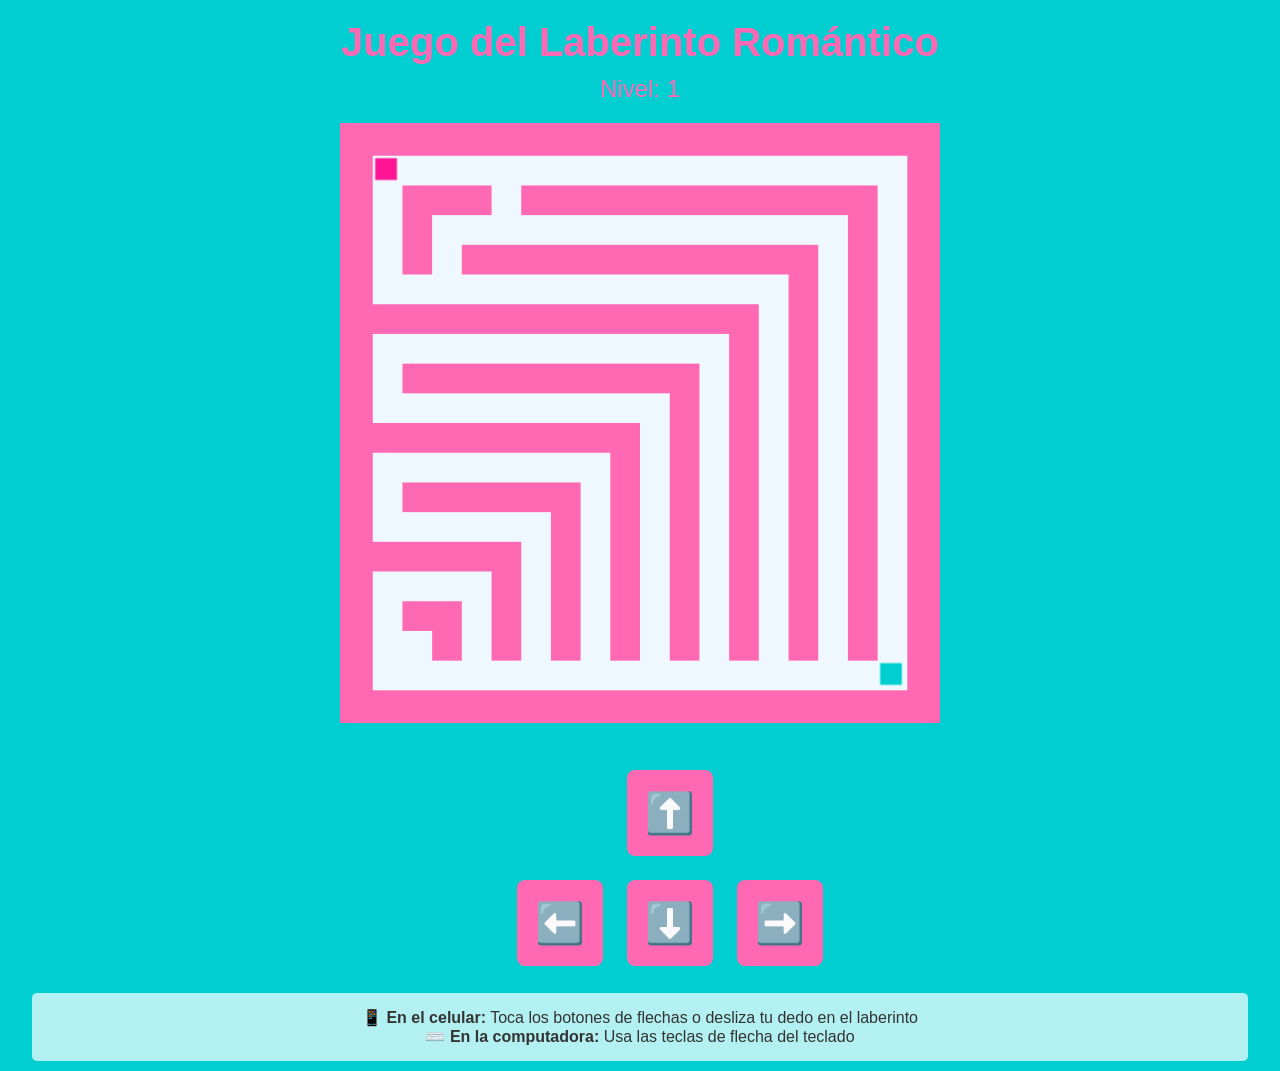
<file: index.html>
<!DOCTYPE html>
<html lang="es">
<head>
    <meta charset="UTF-8">
    <meta name="viewport" content="width=device-width, initial-scale=1.0">
    <title>Juego del Laberinto Romántico</title>
    <style>
        * {
            box-sizing: border-box;
        }
        body {
            font-family: Arial, sans-serif;
            background-color: #00CED1; /* Turquesa */
            color: #FF69B4; /* Rosa */
            text-align: center;
            margin: 0;
            padding: 10px;
            min-height: 100vh;
            display: flex;
            flex-direction: column;
            align-items: center;
        }
        h1 {
            font-size: clamp(24px, 5vw, 40px);
            margin: 10px 0;
        }
        #level {
            font-size: clamp(16px, 4vw, 24px);
            margin-bottom: 10px;
        }
        canvas {
            border: 3px solid #FF69B4; /* Rosa */
            background-color: #F0F8FF; /* Azul claro para contraste */
            display: block;
            margin: 10px auto;
            touch-action: none;
            max-width: 100%;
            height: auto;
            aspect-ratio: 1;
        }
        #gameContainer {
            display: flex;
            flex-direction: column;
            align-items: center;
            width: 100%;
            gap: 15px;
        }
        #message {
            display: none;
            position: fixed;
            top: 50%;
            left: 50%;
            transform: translate(-50%, -50%);
            background-color: #FF69B4; /* Rosa */
            color: #00CED1; /* Turquesa */
            padding: clamp(20px, 5vw, 50px);
            border-radius: 10px;
            font-size: clamp(20px, 5vw, 36px);
            z-index: 10;
            box-shadow: 0 0 20px rgba(0, 0, 0, 0.3);
            max-width: 90vw;
        }
        #controls {
            display: grid;
            grid-template-columns: repeat(3, 1fr);
            gap: clamp(10px, 2vw, 20px);
            margin-top: 20px;
            max-width: 250px;
            margin-left: auto;
            margin-right: auto;
        }
        button {
            width: clamp(50px, 15vw, 90px);
            height: clamp(50px, 15vw, 90px);
            font-size: clamp(18px, 6vw, 40px);
            background-color: #FF69B4;
            color: #00CED1;
            border: 2px solid #00CED1;
            border-radius: 10px;
            cursor: pointer;
            font-weight: bold;
            transition: all 0.2s;
        }
        button:active {
            background-color: #FF1493;
            transform: scale(0.95);
        }
        button:hover {
            background-color: #FF1493;
        }
        #upBtn {
            grid-column: 2;
            grid-row: 1;
        }
        #leftBtn {
            grid-column: 1;
            grid-row: 2;
        }
        #downBtn {
            grid-column: 2;
            grid-row: 2;
        }
        #rightBtn {
            grid-column: 3;
            grid-row: 2;
        }
        #instructions {
            font-size: clamp(12px, 3vw, 16px);
            margin-top: 10px;
            color: #333;
            background-color: rgba(255, 255, 255, 0.7);
            padding: clamp(8px, 2vw, 15px);
            border-radius: 5px;
            width: 100%;
            max-width: 95vw;
        }
        #responseButtons {
            display: flex;
            gap: clamp(10px, 3vw, 25px);
            justify-content: center;
            margin-top: 20px;
            flex-wrap: wrap;
        }
        .responseBtn {
            width: clamp(90px, 25vw, 150px);
            height: clamp(40px, 10vw, 60px);
            font-size: clamp(14px, 4vw, 20px);
            background-color: #00CED1;
            color: #FF69B4;
            border: 3px solid #FF69B4;
            border-radius: 10px;
            cursor: pointer;
            font-weight: bold;
            transition: all 0.3s;
        }
        .responseBtn:hover {
            background-color: #FF69B4;
            color: #00CED1;
            transform: scale(1.05);
        }
        .responseBtn:active {
            transform: scale(0.95);
        }
        #finalMessage {
            font-size: clamp(24px, 6vw, 40px);
            margin-bottom: 20px;
            font-weight: bold;
        }
        .overlay {
            position: fixed;
            top: 0;
            left: 0;
            width: 100%;
            height: 100%;
            background-color: rgba(0, 0, 0, 0.5);
            z-index: 9;
            display: none;
        }
        @media (max-width: 480px) {
            body {
                padding: 5px;
            }
            h1 {
                margin: 5px 0;
            }
        }
    </style>
</head>
<body>
    <h1>Juego del Laberinto Romántico</h1>
    <div id="level">Nivel: 1</div>
    <div id="gameContainer">
        <canvas id="mazeCanvas"></canvas>
    
        <div id="controls">
            <button id="upBtn">⬆️</button>
            <button id="leftBtn">⬅️</button>
            <button id="downBtn">⬇️</button>
            <button id="rightBtn">➡️</button>
        </div>
        
        <div id="instructions">
            📱 <strong>En el celular:</strong> Toca los botones de flechas o desliza tu dedo en el laberinto<br>
            ⌨️ <strong>En la computadora:</strong> Usa las teclas de flecha del teclado
        </div>
    </div>
    
    <div id="overlay" class="overlay"></div>
    <div id="message">
        <div id="finalMessage">Naydelin, ¿quieres ser mi enamorada?</div>
        <div id="responseButtons">
            <button class="responseBtn" id="yesBtn">❤️ Sí</button>
            <button class="responseBtn" id="noBtn">💔 No</button>
        </div>
    </div>

    <script>
        const canvas = document.getElementById('mazeCanvas');
        const ctx = canvas.getContext('2d');
        const levelDisplay = document.getElementById('level');
        const message = document.getElementById('message');

        let canvasSize = 400;
        let cellSize = 20;
        let playerSize = 15;
        let currentLevel = 0;
        let player = { x: 1, y: 1 };
        let goal = { x: 18, y: 18 };

        // Función para redimensionar el canvas según la pantalla
        function resizeCanvas() {
            // En móviles, usar el ancho de pantalla disponible
            let screenWidth = window.innerWidth;
            let screenHeight = window.innerHeight;
            
            // Restar padding y dejar espacio para controles
            let availableWidth = Math.min(screenWidth - 20, screenHeight - 200);
            
            // Asegurar que el canvas sea cuadrado y tenga un tamaño razonable
            canvasSize = Math.max(200, Math.min(availableWidth, 600));
            
            // Calcula nuevos tamaños basados en el tamaño del canvas
            cellSize = Math.floor(canvasSize / 20);
            playerSize = Math.floor(cellSize * 0.75);
            
            canvas.width = canvasSize;
            canvas.height = canvasSize;
            canvas.style.width = canvasSize + 'px';
            canvas.style.height = canvasSize + 'px';
            
            console.log('Canvas redimensionado a:', canvasSize);
        }

        // Redimensionar cuando el DOM esté listo
        resizeCanvas();

        // Definir los laberintos (1 = pared, 0 = camino)
        const mazes = [
            // Nivel 1
            [
                [1,1,1,1,1,1,1,1,1,1,1,1,1,1,1,1,1,1,1,1],
                [1,0,0,0,0,0,0,0,0,0,0,0,0,0,0,0,0,0,0,1],
                [1,0,1,1,1,0,1,1,1,1,1,1,1,1,1,1,1,1,0,1],
                [1,0,1,0,0,0,0,0,0,0,0,0,0,0,0,0,0,1,0,1],
                [1,0,1,0,1,1,1,1,1,1,1,1,1,1,1,1,0,1,0,1],
                [1,0,0,0,0,0,0,0,0,0,0,0,0,0,0,1,0,1,0,1],
                [1,1,1,1,1,1,1,1,1,1,1,1,1,1,0,1,0,1,0,1],
                [1,0,0,0,0,0,0,0,0,0,0,0,0,1,0,1,0,1,0,1],
                [1,0,1,1,1,1,1,1,1,1,1,1,0,1,0,1,0,1,0,1],
                [1,0,0,0,0,0,0,0,0,0,0,1,0,1,0,1,0,1,0,1],
                [1,1,1,1,1,1,1,1,1,1,0,1,0,1,0,1,0,1,0,1],
                [1,0,0,0,0,0,0,0,0,1,0,1,0,1,0,1,0,1,0,1],
                [1,0,1,1,1,1,1,1,0,1,0,1,0,1,0,1,0,1,0,1],
                [1,0,0,0,0,0,0,1,0,1,0,1,0,1,0,1,0,1,0,1],
                [1,1,1,1,1,1,0,1,0,1,0,1,0,1,0,1,0,1,0,1],
                [1,0,0,0,0,1,0,1,0,1,0,1,0,1,0,1,0,1,0,1],
                [1,0,1,1,0,1,0,1,0,1,0,1,0,1,0,1,0,1,0,1],
                [1,0,0,1,0,1,0,1,0,1,0,1,0,1,0,1,0,1,0,1],
                [1,0,0,0,0,0,0,0,0,0,0,0,0,0,0,0,0,0,0,1],
                [1,1,1,1,1,1,1,1,1,1,1,1,1,1,1,1,1,1,1,1]
            ],
            // Nivel 2 (simplificado, puedes agregar más complejos)
            [
                [1,1,1,1,1,1,1,1,1,1,1,1,1,1,1,1,1,1,1,1],
                [1,0,0,0,0,0,0,0,0,0,0,0,0,0,0,0,0,0,0,1],
                [1,0,1,1,1,1,1,1,1,1,1,1,1,1,1,1,1,1,0,1],
                [1,0,0,0,0,0,0,0,0,0,0,0,0,0,0,0,0,1,0,1],
                [1,1,1,1,1,1,1,1,1,1,1,1,1,1,1,1,0,1,0,1],
                [1,0,0,0,0,0,0,0,0,0,0,0,0,0,0,1,0,1,0,1],
                [1,0,1,1,1,1,1,1,1,1,1,1,1,1,0,1,0,1,0,1],
                [1,0,0,0,0,0,0,0,0,0,0,0,0,1,0,1,0,1,0,1],
                [1,1,1,1,1,1,1,1,1,1,1,1,0,1,0,1,0,1,0,1],
                [1,0,0,0,0,0,0,0,0,0,0,1,0,1,0,1,0,1,0,1],
                [1,0,1,1,1,1,1,1,1,1,0,1,0,1,0,1,0,1,0,1],
                [1,0,0,0,0,0,0,0,0,1,0,1,0,1,0,1,0,1,0,1],
                [1,1,1,1,1,1,1,1,0,1,0,1,0,1,0,1,0,1,0,1],
                [1,0,0,0,0,0,0,1,0,1,0,1,0,1,0,1,0,1,0,1],
                [1,0,1,1,1,1,0,1,0,1,0,1,0,1,0,1,0,1,0,1],
                [1,0,0,0,0,1,0,1,0,1,0,1,0,1,0,1,0,1,0,1],
                [1,1,1,1,0,1,0,1,0,1,0,1,0,1,0,1,0,1,0,1],
                [1,0,0,1,0,1,0,1,0,1,0,1,0,1,0,1,0,1,0,1],
                [1,0,0,0,0,0,0,0,0,0,0,0,0,0,0,0,0,0,0,1],
                [1,1,1,1,1,1,1,1,1,1,1,1,1,1,1,1,1,1,1,1]
            ],
            // Nivel 3
            [
                [1,1,1,1,1,1,1,1,1,1,1,1,1,1,1,1,1,1,1,1],
                [1,0,0,0,0,0,0,0,0,0,0,0,0,0,0,0,0,0,0,1],
                [1,0,1,1,1,0,1,1,1,1,1,1,1,1,1,1,1,1,0,1],
                [1,0,1,0,0,0,0,0,0,0,0,0,0,0,0,0,0,1,0,1],
                [1,0,1,0,1,1,1,1,1,1,1,1,1,1,1,1,0,1,0,1],
                [1,0,0,0,0,0,0,0,0,0,0,0,0,0,0,1,0,1,0,1],
                [1,1,1,1,1,1,1,1,1,1,1,1,1,1,0,1,0,1,0,1],
                [1,0,0,0,0,0,0,0,0,0,0,0,0,1,0,1,0,1,0,1],
                [1,0,1,1,1,1,1,1,1,1,1,1,0,1,0,1,0,1,0,1],
                [1,0,0,0,0,0,0,0,0,0,0,1,0,1,0,1,0,1,0,1],
                [1,1,1,1,1,1,1,1,1,1,0,1,0,1,0,1,0,1,0,1],
                [1,0,0,0,0,0,0,0,0,1,0,1,0,1,0,1,0,1,0,1],
                [1,0,1,1,1,1,1,1,0,1,0,1,0,1,0,1,0,1,0,1],
                [1,0,0,0,0,0,0,1,0,1,0,1,0,1,0,1,0,1,0,1],
                [1,1,1,1,1,1,0,1,0,1,0,1,0,1,0,1,0,1,0,1],
                [1,0,0,0,0,1,0,1,0,1,0,1,0,1,0,1,0,1,0,1],
                [1,0,1,1,0,1,0,1,0,1,0,1,0,1,0,1,0,1,0,1],
                [1,0,0,1,0,1,0,1,0,1,0,1,0,1,0,1,0,1,0,1],
                [1,0,0,0,0,0,0,0,0,0,0,0,0,0,0,0,0,0,0,1],
                [1,1,1,1,1,1,1,1,1,1,1,1,1,1,1,1,1,1,1,1]
            ],
            // Nivel 4
            [
                [1,1,1,1,1,1,1,1,1,1,1,1,1,1,1,1,1,1,1,1],
                [1,0,0,0,0,0,0,0,0,0,0,0,0,0,0,0,0,0,0,1],
                [1,0,1,1,1,1,1,1,1,1,1,1,1,1,1,1,1,1,0,1],
                [1,0,0,0,0,0,0,0,0,0,0,0,0,0,0,0,0,1,0,1],
                [1,1,1,1,1,1,1,1,1,1,1,1,1,1,1,1,0,1,0,1],
                [1,0,0,0,0,0,0,0,0,0,0,0,0,0,0,1,0,1,0,1],
                [1,0,1,1,1,1,1,1,1,1,1,1,1,1,0,1,0,1,0,1],
                [1,0,0,0,0,0,0,0,0,0,0,0,0,1,0,1,0,1,0,1],
                [1,1,1,1,1,1,1,1,1,1,1,1,0,1,0,1,0,1,0,1],
                [1,0,0,0,0,0,0,0,0,0,0,1,0,1,0,1,0,1,0,1],
                [1,0,1,1,1,1,1,1,1,1,0,1,0,1,0,1,0,1,0,1],
                [1,0,0,0,0,0,0,0,0,1,0,1,0,1,0,1,0,1,0,1],
                [1,1,1,1,1,1,1,1,0,1,0,1,0,1,0,1,0,1,0,1],
                [1,0,0,0,0,0,0,1,0,1,0,1,0,1,0,1,0,1,0,1],
                [1,0,1,1,1,1,0,1,0,1,0,1,0,1,0,1,0,1,0,1],
                [1,0,0,0,0,1,0,1,0,1,0,1,0,1,0,1,0,1,0,1],
                [1,1,1,1,0,1,0,1,0,1,0,1,0,1,0,1,0,1,0,1],
                [1,0,0,1,0,1,0,1,0,1,0,1,0,1,0,1,0,1,0,1],
                [1,0,0,0,0,0,0,0,0,0,0,0,0,0,0,0,0,0,0,1],
                [1,1,1,1,1,1,1,1,1,1,1,1,1,1,1,1,1,1,1,1]
            ],
            // Nivel 5
            [
                [1,1,1,1,1,1,1,1,1,1,1,1,1,1,1,1,1,1,1,1],
                [1,0,0,0,0,0,0,0,0,0,0,0,0,0,0,0,0,0,0,1],
                [1,0,1,1,1,0,1,1,1,1,1,1,1,1,1,1,1,1,0,1],
                [1,0,1,0,0,0,0,0,0,0,0,0,0,0,0,0,0,1,0,1],
                [1,0,1,0,1,1,1,1,1,1,1,1,1,1,1,1,0,1,0,1],
                [1,0,0,0,0,0,0,0,0,0,0,0,0,0,0,1,0,1,0,1],
                [1,1,1,1,1,1,1,1,1,1,1,1,1,1,0,1,0,1,0,1],
                [1,0,0,0,0,0,0,0,0,0,0,0,0,1,0,1,0,1,0,1],
                [1,0,1,1,1,1,1,1,1,1,1,1,0,1,0,1,0,1,0,1],
                [1,0,0,0,0,0,0,0,0,0,0,1,0,1,0,1,0,1,0,1],
                [1,1,1,1,1,1,1,1,1,1,0,1,0,1,0,1,0,1,0,1],
                [1,0,0,0,0,0,0,0,0,1,0,1,0,1,0,1,0,1,0,1],
                [1,0,1,1,1,1,1,1,0,1,0,1,0,1,0,1,0,1,0,1],
                [1,0,0,0,0,0,0,1,0,1,0,1,0,1,0,1,0,1,0,1],
                [1,1,1,1,1,1,0,1,0,1,0,1,0,1,0,1,0,1,0,1],
                [1,0,0,0,0,1,0,1,0,1,0,1,0,1,0,1,0,1,0,1],
                [1,0,1,1,0,1,0,1,0,1,0,1,0,1,0,1,0,1,0,1],
                [1,0,0,1,0,1,0,1,0,1,0,1,0,1,0,1,0,1,0,1],
                [1,0,0,0,0,0,0,0,0,0,0,0,0,0,0,0,0,0,0,1],
                [1,1,1,1,1,1,1,1,1,1,1,1,1,1,1,1,1,1,1,1]
            ]
        ];

        function drawMaze() {
            ctx.clearRect(0, 0, canvas.width, canvas.height);
            for (let y = 0; y < 20; y++) {
                for (let x = 0; x < 20; x++) {
                    if (mazes[currentLevel][y][x] === 1) {
                        ctx.fillStyle = '#FF69B4'; // Rosa para paredes
                        ctx.fillRect(x * cellSize, y * cellSize, cellSize, cellSize);
                    }
                }
            }
            // Dibujar jugador
            ctx.fillStyle = '#FF1493'; // Rosa más oscuro para jugador
            ctx.fillRect(player.x * cellSize + 2.5, player.y * cellSize + 2.5, playerSize, playerSize);
            // Dibujar meta
            ctx.fillStyle = '#00CED1'; // Turquesa para meta
            ctx.fillRect(goal.x * cellSize + 2.5, goal.y * cellSize + 2.5, playerSize, playerSize);
        }

        function checkCollision(x, y) {
            return mazes[currentLevel][y][x] === 1;
        }

        function movePlayer(dx, dy) {
            const newX = player.x + dx;
            const newY = player.y + dy;
            if (newX >= 0 && newX < 20 && newY >= 0 && newY < 20 && !checkCollision(newX, newY)) {
                player.x = newX;
                player.y = newY;
                if (player.x === goal.x && player.y === goal.y) {
                    if (currentLevel < 4) {
                        currentLevel++;
                        levelDisplay.textContent = `Nivel: ${currentLevel + 1}`;
                        player = { x: 1, y: 1 };
                    } else {
                        message.style.display = 'block';
                    }
                }
                drawMaze();
            }
        }

        document.addEventListener('keydown', (e) => {
            switch (e.key) {
                case 'ArrowUp':
                    movePlayer(0, -1);
                    break;
                case 'ArrowDown':
                    movePlayer(0, 1);
                    break;
                case 'ArrowLeft':
                    movePlayer(-1, 0);
                    break;
                case 'ArrowRight':
                    movePlayer(1, 0);
                    break;
            }
        });

        // Botones de control táctil
        document.getElementById('upBtn').addEventListener('click', () => movePlayer(0, -1));
        document.getElementById('downBtn').addEventListener('click', () => movePlayer(0, 1));
        document.getElementById('leftBtn').addEventListener('click', () => movePlayer(-1, 0));
        document.getElementById('rightBtn').addEventListener('click', () => movePlayer(1, 0));

        // Detectar gestos de deslizamiento (swipe) en el canvas
        let touchStartX = 0;
        let touchStartY = 0;

        canvas.addEventListener('touchstart', (e) => {
            touchStartX = e.touches[0].clientX;
            touchStartY = e.touches[0].clientY;
        });

        canvas.addEventListener('touchend', (e) => {
            const touchEndX = e.changedTouches[0].clientX;
            const touchEndY = e.changedTouches[0].clientY;
            
            const deltaX = touchEndX - touchStartX;
            const deltaY = touchEndY - touchStartY;
            
            // Determinar dirección del swipe (umbral mínimo de 30 píxeles)
            const threshold = 30;
            
            if (Math.abs(deltaX) > Math.abs(deltaY)) {
                // Movimiento horizontal
                if (deltaX > threshold) {
                    movePlayer(1, 0); // Derecha
                } else if (deltaX < -threshold) {
                    movePlayer(-1, 0); // Izquierda
                }
            } else {
                // Movimiento vertical
                if (deltaY > threshold) {
                    movePlayer(0, 1); // Abajo
                } else if (deltaY < -threshold) {
                    movePlayer(0, -1); // Arriba
                }
            }
        });

        // Manejar respuestas de la pregunta
        document.getElementById('yesBtn').addEventListener('click', () => {
            const finalMessage = document.getElementById('finalMessage');
            finalMessage.textContent = '¡Claro que sí! 💕';
            finalMessage.style.color = '#00CED1';
            document.getElementById('responseButtons').style.display = 'none';
            document.getElementById('overlay').style.display = 'block';
            message.style.display = 'block';
        });

        document.getElementById('noBtn').addEventListener('click', () => {
            const finalMessage = document.getElementById('finalMessage');
            finalMessage.textContent = 'Está bien... 💔';
            finalMessage.style.color = '#00CED1';
            document.getElementById('responseButtons').style.display = 'none';
            document.getElementById('overlay').style.display = 'block';
            message.style.display = 'block';
        });

        // Dibujar el laberinto cuando el documento esté completamente cargado
        if (document.readyState === 'loading') {
            document.addEventListener('DOMContentLoaded', () => {
                resizeCanvas();
                drawMaze();
            });
        } else {
            resizeCanvas();
            drawMaze();
        }

        // Redimensionar cuando cambia el tamaño de la ventana
        window.addEventListener('resize', () => {
            resizeCanvas();
            drawMaze();
        });

        // Asegurar que se dibuje después de que todo esté cargado
        window.addEventListener('load', () => {
            setTimeout(() => {
                resizeCanvas();
                drawMaze();
            }, 100);
        });
    </script>
</body>
</html>
</file>
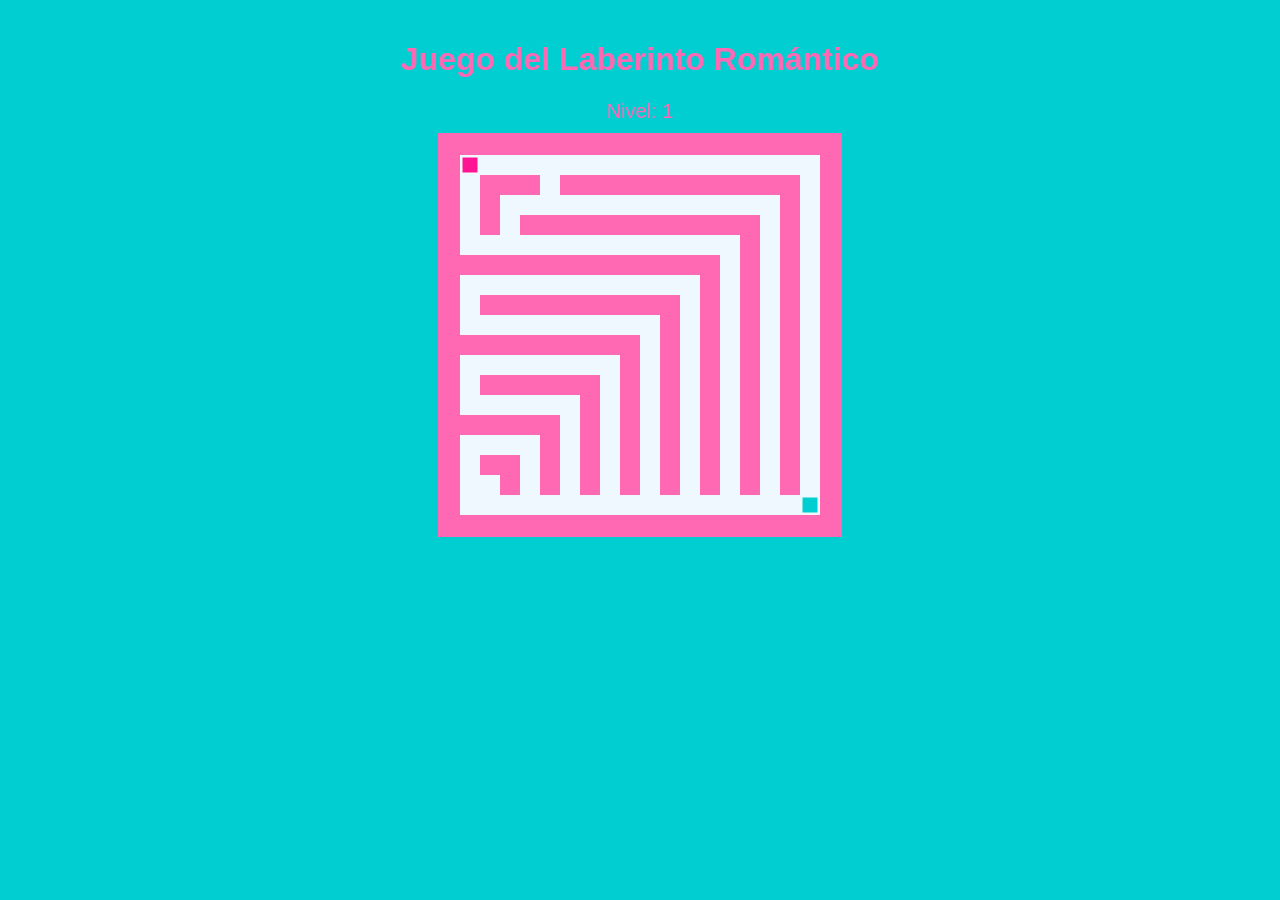
<file: juego_laberinto.html>
<!DOCTYPE html>
<html lang="es">
<head>
    <meta charset="UTF-8">
    <meta name="viewport" content="width=device-width, initial-scale=1.0">
    <title>Juego del Laberinto Romántico</title>
    <style>
        body {
            font-family: Arial, sans-serif;
            background-color: #00CED1; /* Turquesa */
            color: #FF69B4; /* Rosa */
            text-align: center;
            margin: 0;
            padding: 20px;
        }
        canvas {
            border: 2px solid #FF69B4; /* Rosa */
            background-color: #F0F8FF; /* Azul claro para contraste */
        }
        #message {
            display: none;
            position: fixed;
            top: 50%;
            left: 50%;
            transform: translate(-50%, -50%);
            background-color: #FF69B4; /* Rosa */
            color: #00CED1; /* Turquesa */
            padding: 20px;
            border-radius: 10px;
            font-size: 24px;
            z-index: 10;
        }
        #level {
            font-size: 20px;
            margin-bottom: 10px;
        }
    </style>
</head>
<body>
    <h1>Juego del Laberinto Romántico</h1>
    <div id="level">Nivel: 1</div>
    <canvas id="mazeCanvas" width="400" height="400"></canvas>
    <div id="message">¿Quieres ser mi enamorada?</div>

    <script>
        const canvas = document.getElementById('mazeCanvas');
        const ctx = canvas.getContext('2d');
        const levelDisplay = document.getElementById('level');
        const message = document.getElementById('message');

        const cellSize = 20;
        const playerSize = 15;
        let currentLevel = 0;
        let player = { x: 1, y: 1 };
        let goal = { x: 18, y: 18 };

        // Definir los laberintos (1 = pared, 0 = camino)
        const mazes = [
            // Nivel 1
            [
                [1,1,1,1,1,1,1,1,1,1,1,1,1,1,1,1,1,1,1,1],
                [1,0,0,0,0,0,0,0,0,0,0,0,0,0,0,0,0,0,0,1],
                [1,0,1,1,1,0,1,1,1,1,1,1,1,1,1,1,1,1,0,1],
                [1,0,1,0,0,0,0,0,0,0,0,0,0,0,0,0,0,1,0,1],
                [1,0,1,0,1,1,1,1,1,1,1,1,1,1,1,1,0,1,0,1],
                [1,0,0,0,0,0,0,0,0,0,0,0,0,0,0,1,0,1,0,1],
                [1,1,1,1,1,1,1,1,1,1,1,1,1,1,0,1,0,1,0,1],
                [1,0,0,0,0,0,0,0,0,0,0,0,0,1,0,1,0,1,0,1],
                [1,0,1,1,1,1,1,1,1,1,1,1,0,1,0,1,0,1,0,1],
                [1,0,0,0,0,0,0,0,0,0,0,1,0,1,0,1,0,1,0,1],
                [1,1,1,1,1,1,1,1,1,1,0,1,0,1,0,1,0,1,0,1],
                [1,0,0,0,0,0,0,0,0,1,0,1,0,1,0,1,0,1,0,1],
                [1,0,1,1,1,1,1,1,0,1,0,1,0,1,0,1,0,1,0,1],
                [1,0,0,0,0,0,0,1,0,1,0,1,0,1,0,1,0,1,0,1],
                [1,1,1,1,1,1,0,1,0,1,0,1,0,1,0,1,0,1,0,1],
                [1,0,0,0,0,1,0,1,0,1,0,1,0,1,0,1,0,1,0,1],
                [1,0,1,1,0,1,0,1,0,1,0,1,0,1,0,1,0,1,0,1],
                [1,0,0,1,0,1,0,1,0,1,0,1,0,1,0,1,0,1,0,1],
                [1,0,0,0,0,0,0,0,0,0,0,0,0,0,0,0,0,0,0,1],
                [1,1,1,1,1,1,1,1,1,1,1,1,1,1,1,1,1,1,1,1]
            ],
            // Nivel 2 (simplificado, puedes agregar más complejos)
            [
                [1,1,1,1,1,1,1,1,1,1,1,1,1,1,1,1,1,1,1,1],
                [1,0,0,0,0,0,0,0,0,0,0,0,0,0,0,0,0,0,0,1],
                [1,0,1,1,1,1,1,1,1,1,1,1,1,1,1,1,1,1,0,1],
                [1,0,0,0,0,0,0,0,0,0,0,0,0,0,0,0,0,1,0,1],
                [1,1,1,1,1,1,1,1,1,1,1,1,1,1,1,1,0,1,0,1],
                [1,0,0,0,0,0,0,0,0,0,0,0,0,0,0,1,0,1,0,1],
                [1,0,1,1,1,1,1,1,1,1,1,1,1,1,0,1,0,1,0,1],
                [1,0,0,0,0,0,0,0,0,0,0,0,0,1,0,1,0,1,0,1],
                [1,1,1,1,1,1,1,1,1,1,1,1,0,1,0,1,0,1,0,1],
                [1,0,0,0,0,0,0,0,0,0,0,1,0,1,0,1,0,1,0,1],
                [1,0,1,1,1,1,1,1,1,1,0,1,0,1,0,1,0,1,0,1],
                [1,0,0,0,0,0,0,0,0,1,0,1,0,1,0,1,0,1,0,1],
                [1,1,1,1,1,1,1,1,0,1,0,1,0,1,0,1,0,1,0,1],
                [1,0,0,0,0,0,0,1,0,1,0,1,0,1,0,1,0,1,0,1],
                [1,0,1,1,1,1,0,1,0,1,0,1,0,1,0,1,0,1,0,1],
                [1,0,0,0,0,1,0,1,0,1,0,1,0,1,0,1,0,1,0,1],
                [1,1,1,1,0,1,0,1,0,1,0,1,0,1,0,1,0,1,0,1],
                [1,0,0,1,0,1,0,1,0,1,0,1,0,1,0,1,0,1,0,1],
                [1,0,0,0,0,0,0,0,0,0,0,0,0,0,0,0,0,0,0,1],
                [1,1,1,1,1,1,1,1,1,1,1,1,1,1,1,1,1,1,1,1]
            ],
            // Nivel 3
            [
                [1,1,1,1,1,1,1,1,1,1,1,1,1,1,1,1,1,1,1,1],
                [1,0,0,0,0,0,0,0,0,0,0,0,0,0,0,0,0,0,0,1],
                [1,0,1,1,1,0,1,1,1,1,1,1,1,1,1,1,1,1,0,1],
                [1,0,1,0,0,0,0,0,0,0,0,0,0,0,0,0,0,1,0,1],
                [1,0,1,0,1,1,1,1,1,1,1,1,1,1,1,1,0,1,0,1],
                [1,0,0,0,0,0,0,0,0,0,0,0,0,0,0,1,0,1,0,1],
                [1,1,1,1,1,1,1,1,1,1,1,1,1,1,0,1,0,1,0,1],
                [1,0,0,0,0,0,0,0,0,0,0,0,0,1,0,1,0,1,0,1],
                [1,0,1,1,1,1,1,1,1,1,1,1,0,1,0,1,0,1,0,1],
                [1,0,0,0,0,0,0,0,0,0,0,1,0,1,0,1,0,1,0,1],
                [1,1,1,1,1,1,1,1,1,1,0,1,0,1,0,1,0,1,0,1],
                [1,0,0,0,0,0,0,0,0,1,0,1,0,1,0,1,0,1,0,1],
                [1,0,1,1,1,1,1,1,0,1,0,1,0,1,0,1,0,1,0,1],
                [1,0,0,0,0,0,0,1,0,1,0,1,0,1,0,1,0,1,0,1],
                [1,1,1,1,1,1,0,1,0,1,0,1,0,1,0,1,0,1,0,1],
                [1,0,0,0,0,1,0,1,0,1,0,1,0,1,0,1,0,1,0,1],
                [1,0,1,1,0,1,0,1,0,1,0,1,0,1,0,1,0,1,0,1],
                [1,0,0,1,0,1,0,1,0,1,0,1,0,1,0,1,0,1,0,1],
                [1,0,0,0,0,0,0,0,0,0,0,0,0,0,0,0,0,0,0,1],
                [1,1,1,1,1,1,1,1,1,1,1,1,1,1,1,1,1,1,1,1]
            ],
            // Nivel 4
            [
                [1,1,1,1,1,1,1,1,1,1,1,1,1,1,1,1,1,1,1,1],
                [1,0,0,0,0,0,0,0,0,0,0,0,0,0,0,0,0,0,0,1],
                [1,0,1,1,1,1,1,1,1,1,1,1,1,1,1,1,1,1,0,1],
                [1,0,0,0,0,0,0,0,0,0,0,0,0,0,0,0,0,1,0,1],
                [1,1,1,1,1,1,1,1,1,1,1,1,1,1,1,1,0,1,0,1],
                [1,0,0,0,0,0,0,0,0,0,0,0,0,0,0,1,0,1,0,1],
                [1,0,1,1,1,1,1,1,1,1,1,1,1,1,0,1,0,1,0,1],
                [1,0,0,0,0,0,0,0,0,0,0,0,0,1,0,1,0,1,0,1],
                [1,1,1,1,1,1,1,1,1,1,1,1,0,1,0,1,0,1,0,1],
                [1,0,0,0,0,0,0,0,0,0,0,1,0,1,0,1,0,1,0,1],
                [1,0,1,1,1,1,1,1,1,1,0,1,0,1,0,1,0,1,0,1],
                [1,0,0,0,0,0,0,0,0,1,0,1,0,1,0,1,0,1,0,1],
                [1,1,1,1,1,1,1,1,0,1,0,1,0,1,0,1,0,1,0,1],
                [1,0,0,0,0,0,0,1,0,1,0,1,0,1,0,1,0,1,0,1],
                [1,0,1,1,1,1,0,1,0,1,0,1,0,1,0,1,0,1,0,1],
                [1,0,0,0,0,1,0,1,0,1,0,1,0,1,0,1,0,1,0,1],
                [1,1,1,1,0,1,0,1,0,1,0,1,0,1,0,1,0,1,0,1],
                [1,0,0,1,0,1,0,1,0,1,0,1,0,1,0,1,0,1,0,1],
                [1,0,0,0,0,0,0,0,0,0,0,0,0,0,0,0,0,0,0,1],
                [1,1,1,1,1,1,1,1,1,1,1,1,1,1,1,1,1,1,1,1]
            ],
            // Nivel 5
            [
                [1,1,1,1,1,1,1,1,1,1,1,1,1,1,1,1,1,1,1,1],
                [1,0,0,0,0,0,0,0,0,0,0,0,0,0,0,0,0,0,0,1],
                [1,0,1,1,1,0,1,1,1,1,1,1,1,1,1,1,1,1,0,1],
                [1,0,1,0,0,0,0,0,0,0,0,0,0,0,0,0,0,1,0,1],
                [1,0,1,0,1,1,1,1,1,1,1,1,1,1,1,1,0,1,0,1],
                [1,0,0,0,0,0,0,0,0,0,0,0,0,0,0,1,0,1,0,1],
                [1,1,1,1,1,1,1,1,1,1,1,1,1,1,0,1,0,1,0,1],
                [1,0,0,0,0,0,0,0,0,0,0,0,0,1,0,1,0,1,0,1],
                [1,0,1,1,1,1,1,1,1,1,1,1,0,1,0,1,0,1,0,1],
                [1,0,0,0,0,0,0,0,0,0,0,1,0,1,0,1,0,1,0,1],
                [1,1,1,1,1,1,1,1,1,1,0,1,0,1,0,1,0,1,0,1],
                [1,0,0,0,0,0,0,0,0,1,0,1,0,1,0,1,0,1,0,1],
                [1,0,1,1,1,1,1,1,0,1,0,1,0,1,0,1,0,1,0,1],
                [1,0,0,0,0,0,0,1,0,1,0,1,0,1,0,1,0,1,0,1],
                [1,1,1,1,1,1,0,1,0,1,0,1,0,1,0,1,0,1,0,1],
                [1,0,0,0,0,1,0,1,0,1,0,1,0,1,0,1,0,1,0,1],
                [1,0,1,1,0,1,0,1,0,1,0,1,0,1,0,1,0,1,0,1],
                [1,0,0,1,0,1,0,1,0,1,0,1,0,1,0,1,0,1,0,1],
                [1,0,0,0,0,0,0,0,0,0,0,0,0,0,0,0,0,0,0,1],
                [1,1,1,1,1,1,1,1,1,1,1,1,1,1,1,1,1,1,1,1]
            ]
        ];

        function drawMaze() {
            ctx.clearRect(0, 0, canvas.width, canvas.height);
            for (let y = 0; y < 20; y++) {
                for (let x = 0; x < 20; x++) {
                    if (mazes[currentLevel][y][x] === 1) {
                        ctx.fillStyle = '#FF69B4'; // Rosa para paredes
                        ctx.fillRect(x * cellSize, y * cellSize, cellSize, cellSize);
                    }
                }
            }
            // Dibujar jugador
            ctx.fillStyle = '#FF1493'; // Rosa más oscuro para jugador
            ctx.fillRect(player.x * cellSize + 2.5, player.y * cellSize + 2.5, playerSize, playerSize);
            // Dibujar meta
            ctx.fillStyle = '#00CED1'; // Turquesa para meta
            ctx.fillRect(goal.x * cellSize + 2.5, goal.y * cellSize + 2.5, playerSize, playerSize);
        }

        function checkCollision(x, y) {
            return mazes[currentLevel][y][x] === 1;
        }

        function movePlayer(dx, dy) {
            const newX = player.x + dx;
            const newY = player.y + dy;
            if (newX >= 0 && newX < 20 && newY >= 0 && newY < 20 && !checkCollision(newX, newY)) {
                player.x = newX;
                player.y = newY;
                if (player.x === goal.x && player.y === goal.y) {
                    if (currentLevel < 4) {
                        currentLevel++;
                        levelDisplay.textContent = `Nivel: ${currentLevel + 1}`;
                        player = { x: 1, y: 1 };
                    } else {
                        message.style.display = 'block';
                    }
                }
                drawMaze();
            }
        }

        document.addEventListener('keydown', (e) => {
            switch (e.key) {
                case 'ArrowUp':
                    movePlayer(0, -1);
                    break;
                case 'ArrowDown':
                    movePlayer(0, 1);
                    break;
                case 'ArrowLeft':
                    movePlayer(-1, 0);
                    break;
                case 'ArrowRight':
                    movePlayer(1, 0);
                    break;
            }
        });

        drawMaze();
    </script>
</body>
</html>
</file>
